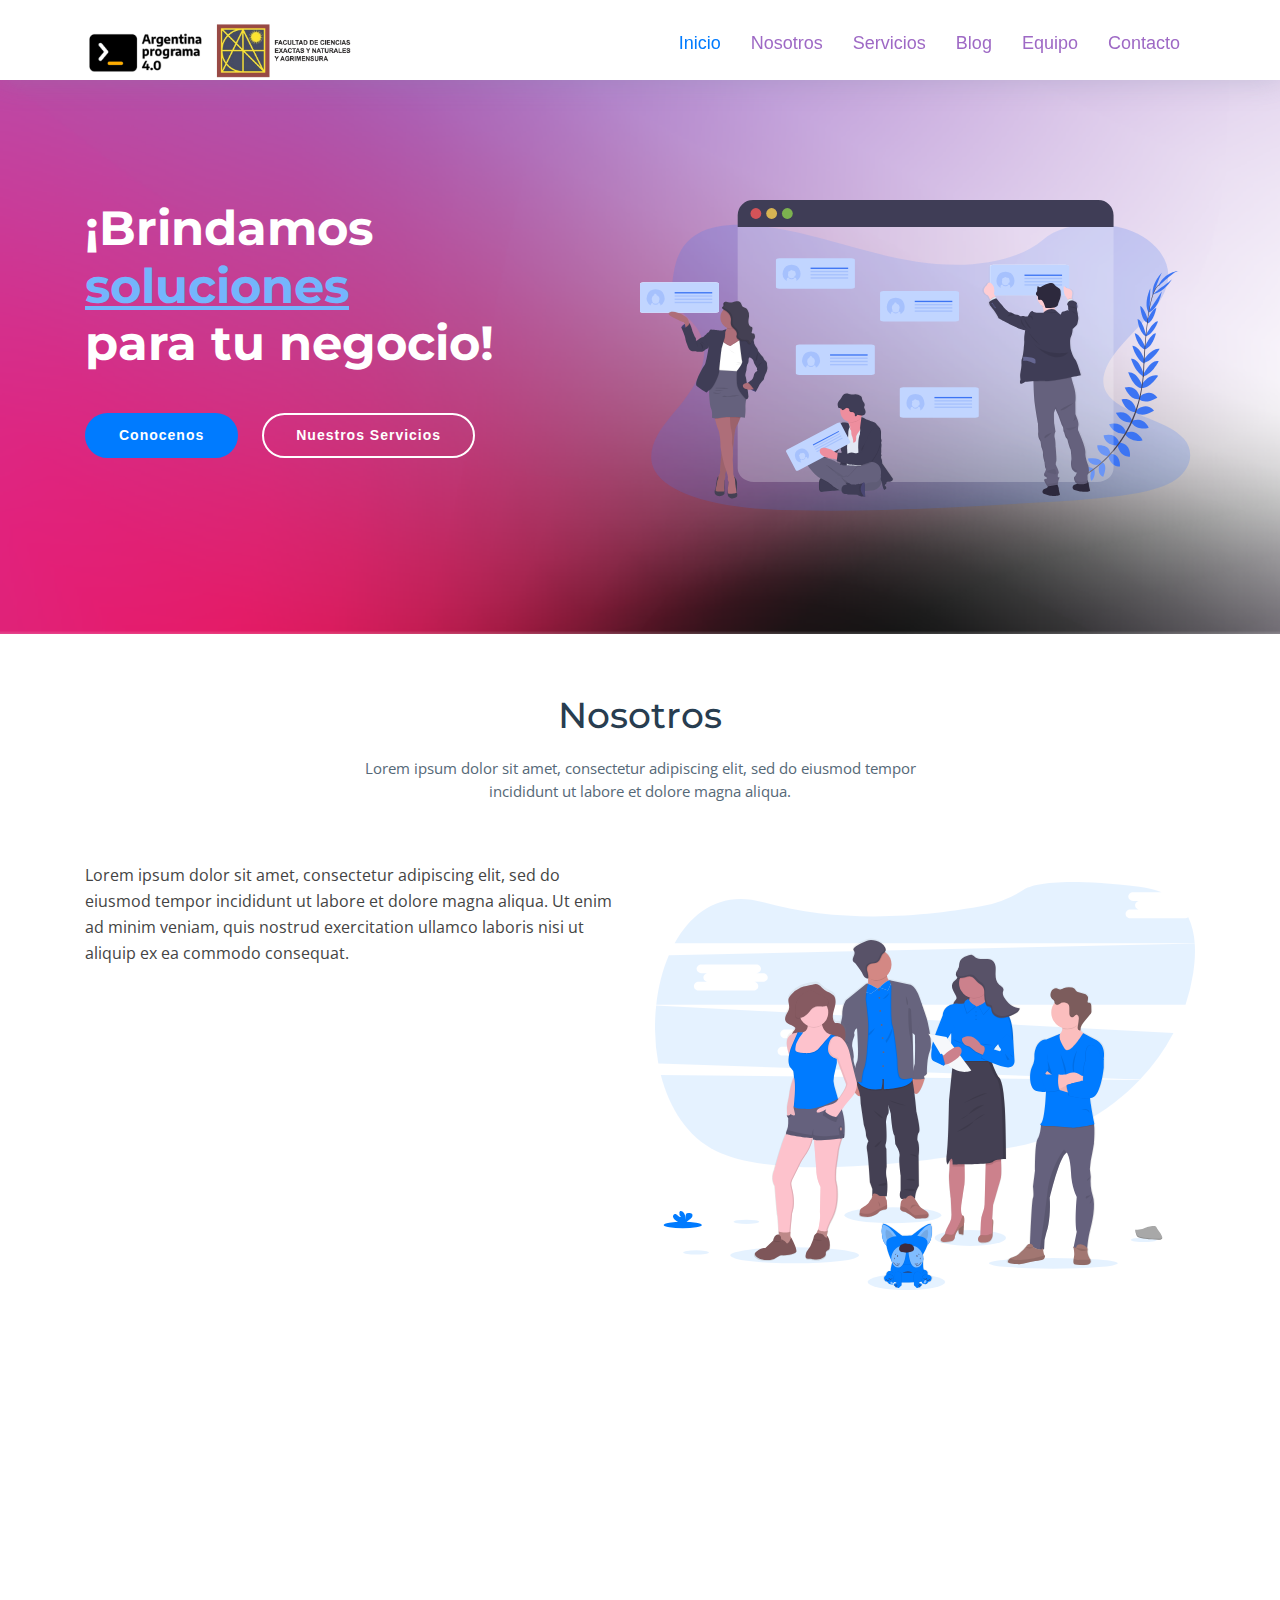
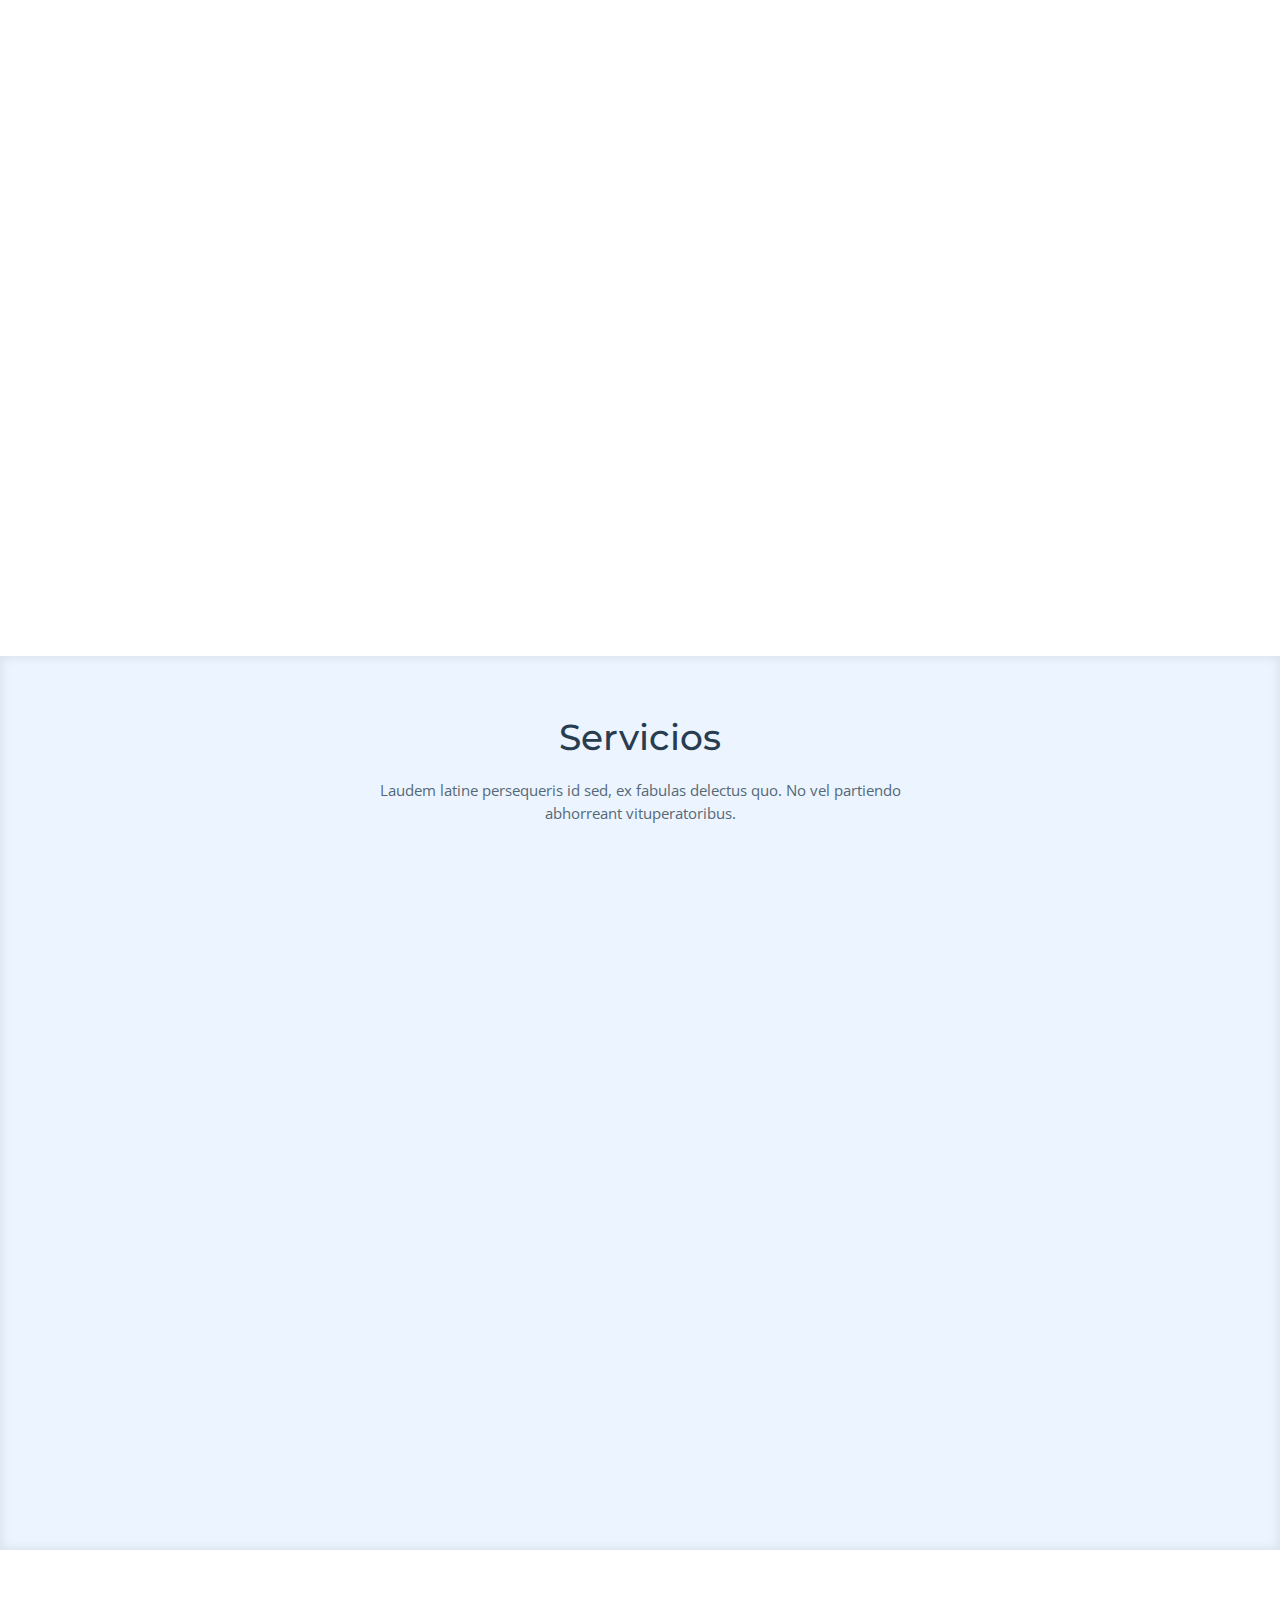
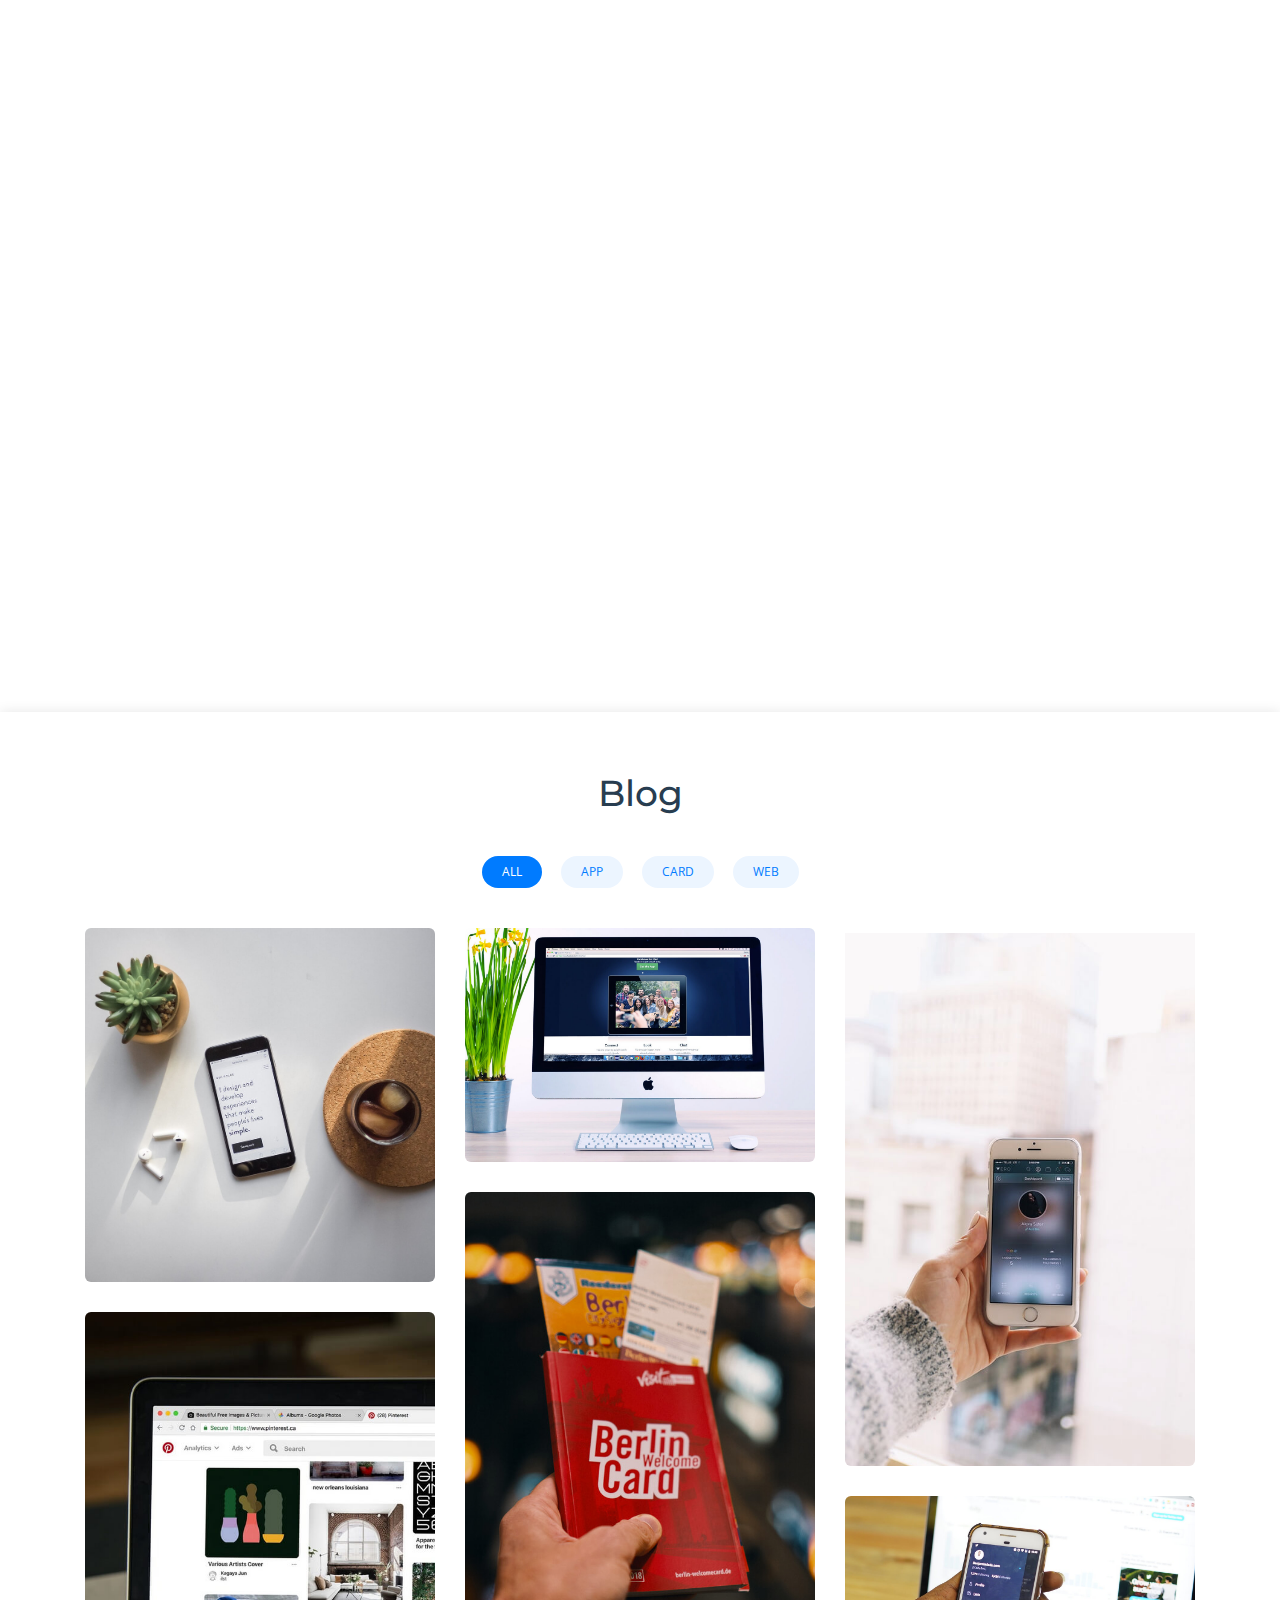
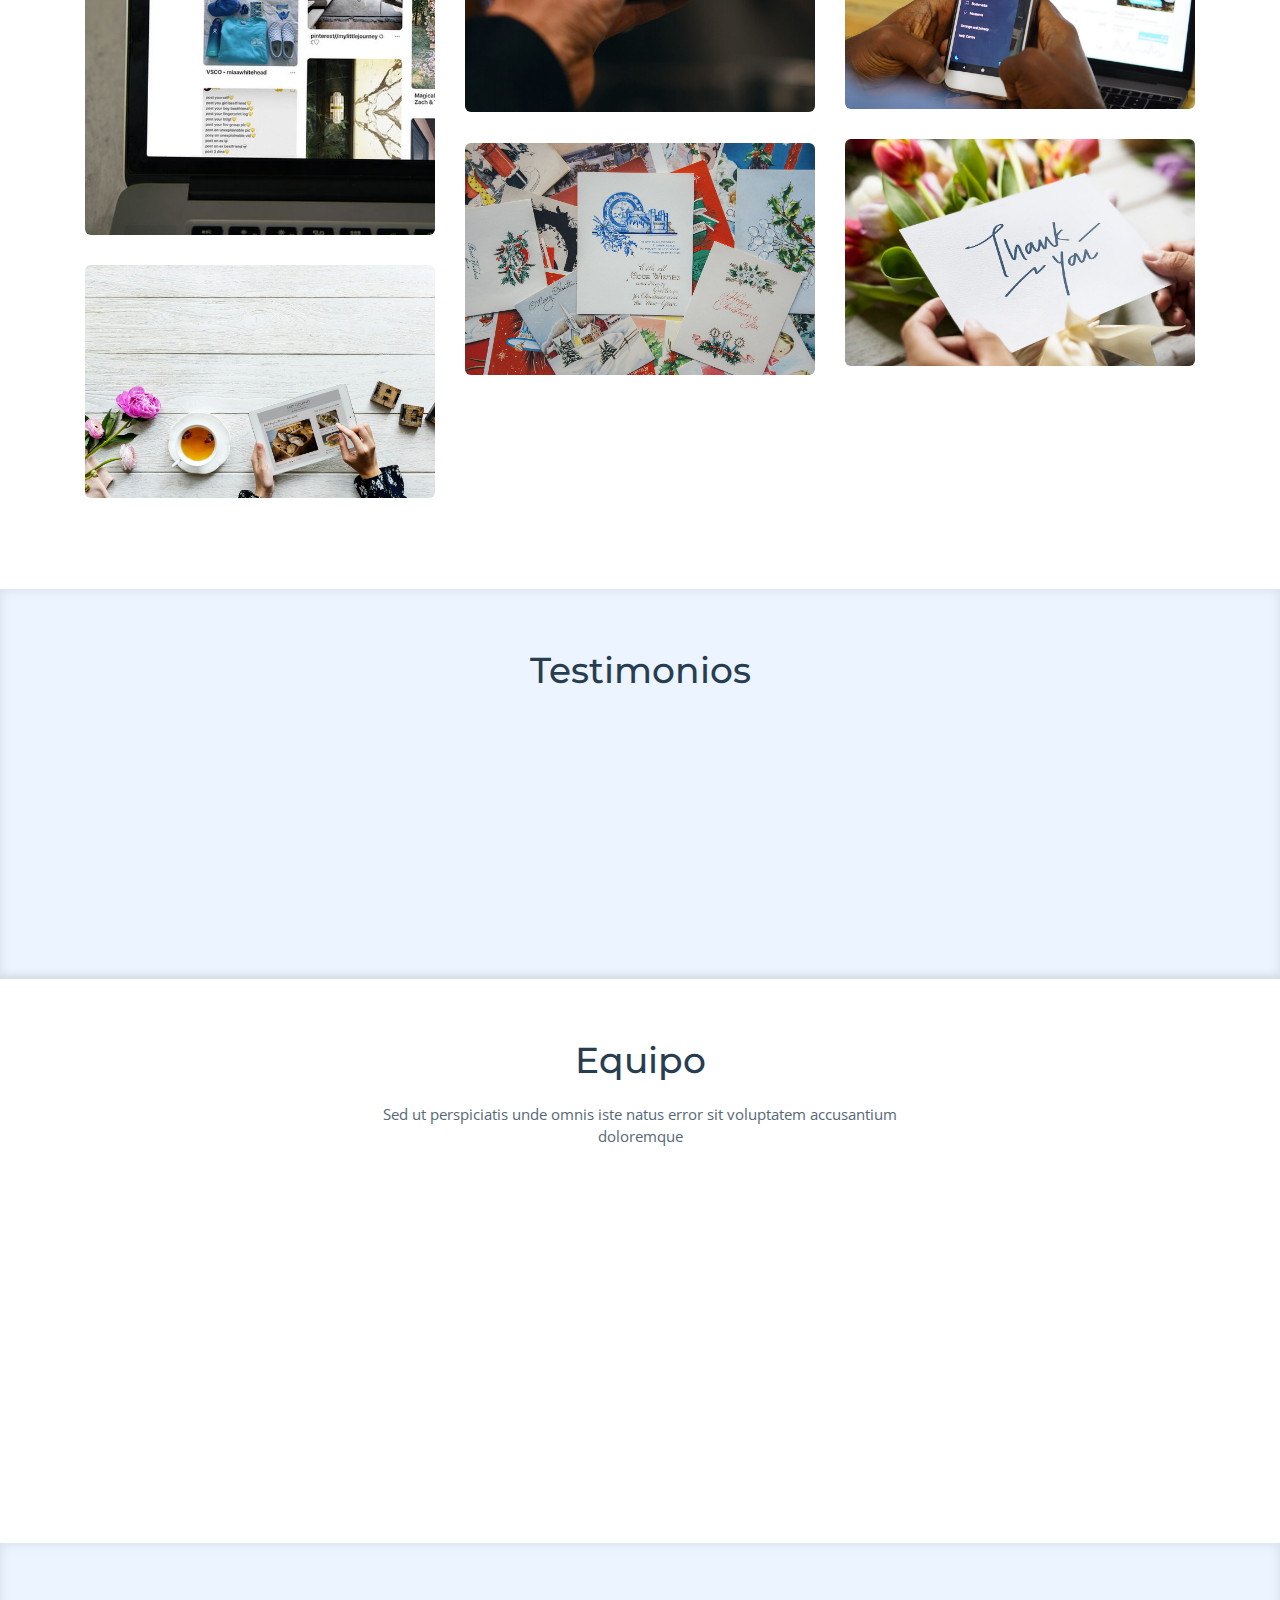
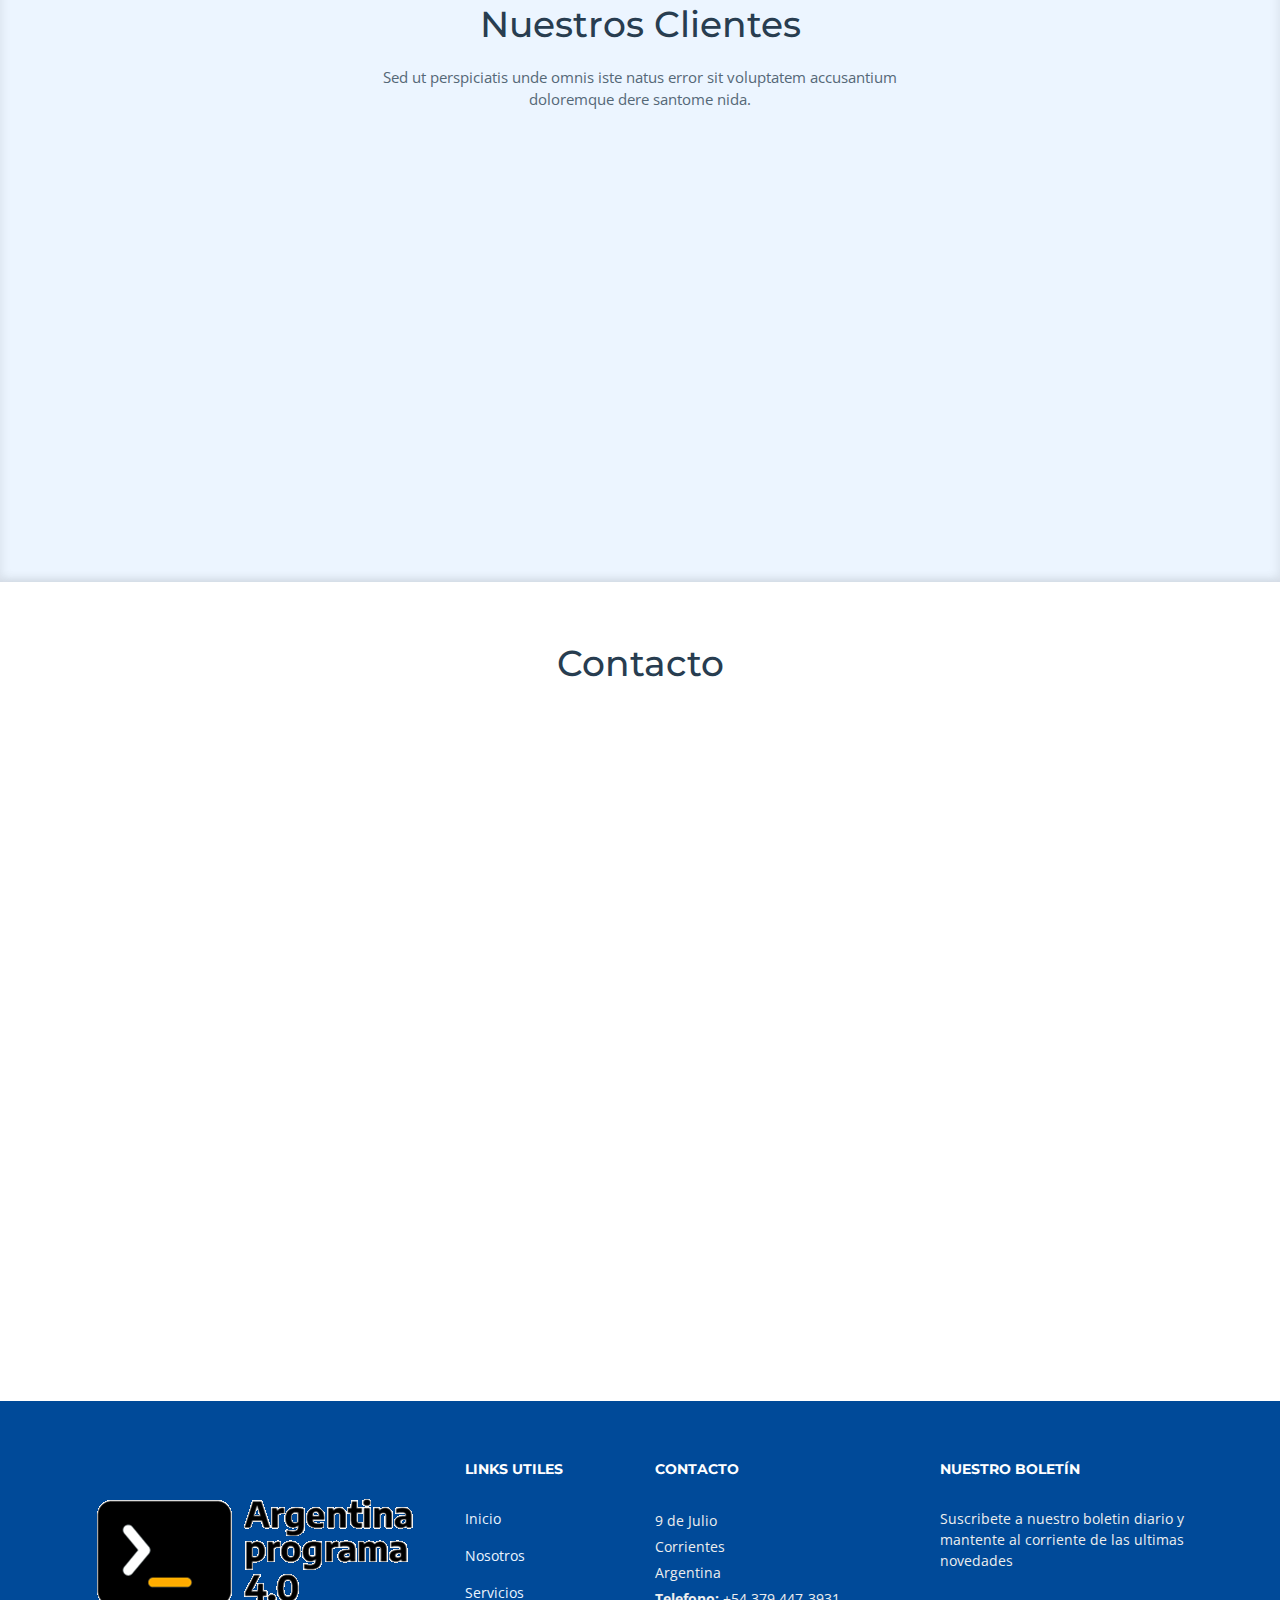
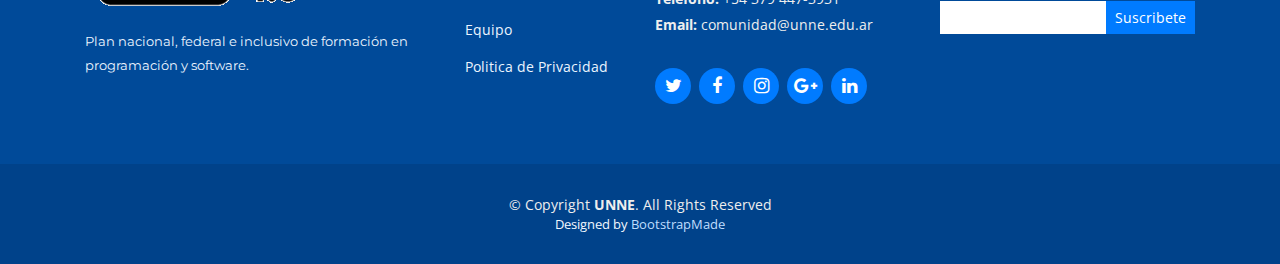
<file: Templeate/index.html>
<!DOCTYPE html>
<html lang="es">
<head>
  <meta charset="utf-8">
  <title>Argentina Programa 4.0</title>
  <meta content="width=device-width, initial-scale=1.0" name="viewport">
  <meta content="" name="keywords">
  <meta content="" name="description">

  <!-- Favicons -->
  <link href="img/logo_pagina_ok.png" rel="icon">
  <link href="img/apple-touch-icon.png" rel="apple-touch-icon">

  <!-- Google Fonts -->
  <link href="https://fonts.googleapis.com/css?family=Open+Sans:300,300i,400,400i,700,700i|Montserrat:300,400,500,700" rel="stylesheet">

  <!-- Bootstrap CSS File -->
  <link href="lib/bootstrap/css/bootstrap.min.css" rel="stylesheet">

  <!-- Libraries CSS Files -->
  <link href="lib/font-awesome/css/font-awesome.min.css" rel="stylesheet">
  <link href="lib/animate/animate.min.css" rel="stylesheet">
  <link href="lib/ionicons/css/ionicons.min.css" rel="stylesheet">
  <link href="lib/owlcarousel/assets/owl.carousel.min.css" rel="stylesheet">
  <link href="lib/lightbox/css/lightbox.min.css" rel="stylesheet">

  <!-- Main Stylesheet File -->
  <link href="css/style.css" rel="stylesheet">

  <!-- =======================================================
    Theme Name: NewBiz
    Theme URL: https://bootstrapmade.com/newbiz-bootstrap-business-template/
    Author: BootstrapMade.com
    License: https://bootstrapmade.com/license/
  ======================================================= -->
</head>

<body>

  <!--==========================
  Header
  ============================-->
  <header id="header" class="fixed-top">
    <div class="container">

      <div class="logo float-left">
        <!-- Uncomment below if you prefer to use an image logo -->
        <!-- <h1 class="text-light"><a href="#header"><span>NewBiz</span></a></h1> -->
        <a href="#intro" class="scrollto"><img src="img/logo.png" alt="" class="img-fluid"></a>
        <a href="#intro" class="scrollto"><img src="img/unne.png" alt="" class="img-fluid"></a>
      </div>

      <nav class="main-nav float-right d-none d-lg-block">
        <ul>
          <li class="active"><a href="#intro">Inicio</a></li>
          <li><a href="#about">Nosotros</a></li>
          <li><a href="#services">Servicios</a></li>
          <li><a href="#portfolio">Blog</a></li>
          <li><a href="#team">Equipo</a></li>
          <li><a href="#contact">Contacto</a></li>
        </ul>
      </nav><!-- .main-nav -->
      
    </div>
  </header><!-- #header -->

  <!--==========================
    Intro Seccion
  ============================-->
  <section id="intro" class="clearfix">
    <div class="container">

      <div class="intro-img">
        <img src="img/intro-img.svg" alt="" class="img-fluid">
      </div>

      <div class="intro-info">
        <h2>¡Brindamos<br><span>soluciones</span><br>para tu negocio!</h2>
        <div>
          <a href="#about" class="btn-get-started scrollto">Conocenos</a>
          <a href="#services" class="btn-services scrollto">Nuestros Servicios</a>
        </div>
      </div>

    </div>
  </section><!-- #intro -->

  <main id="main">

    <!--==========================
      Seccion Nosotros
    ============================-->
    <section id="about">
      <div class="container">

        <header class="section-header">
          <h3>Nosotros</h3>
          <p>Lorem ipsum dolor sit amet, consectetur adipiscing elit, sed do eiusmod tempor incididunt ut labore et dolore magna aliqua.</p>
        </header>

        <div class="row about-container">

          <div class="col-lg-6 content order-lg-1 order-2">
            <p>
              Lorem ipsum dolor sit amet, consectetur adipiscing elit, sed do eiusmod tempor incididunt ut labore et dolore magna aliqua. Ut enim ad minim veniam, quis nostrud exercitation ullamco laboris nisi ut aliquip ex ea commodo consequat.
            </p>

            <div class="icon-box wow fadeInUp">
              <div class="icon"><i class="fa fa-shopping-bag"></i></div>
              <h4 class="title"><a href="">Eiusmod Tempor</a></h4>
              <p class="description">Et harum quidem rerum facilis est et expedita distinctio. Nam libero tempore, cum soluta nobis est eligendi</p>
            </div>

            <div class="icon-box wow fadeInUp" data-wow-delay="0.2s">
              <div class="icon"><i class="fa fa-photo"></i></div>
              <h4 class="title"><a href="">Magni Dolores</a></h4>
              <p class="description">Excepteur sint occaecat cupidatat non proident, sunt in culpa qui officia deserunt mollit anim id est laborum</p>
            </div>

            <div class="icon-box wow fadeInUp" data-wow-delay="0.4s">
              <div class="icon"><i class="fa fa-bar-chart"></i></div>
              <h4 class="title"><a href="">Dolor Sitema</a></h4>
              <p class="description">Minim veniam, quis nostrud exercitation ullamco laboris nisi ut aliquip ex ea commodo consequat tarad limino ata</p>
            </div>

          </div>

          <div class="col-lg-6 background order-lg-2 order-1 wow fadeInUp">
            <img src="img/about-img.svg" class="img-fluid" alt="">
          </div>
        </div>

        <div class="row about-extra">
          <div class="col-lg-6 wow fadeInUp">
            <img src="img/about-extra-1.svg" class="img-fluid" alt="">
          </div>
          <div class="col-lg-6 wow fadeInUp pt-5 pt-lg-0">
            <h4>Voluptatem dignissimos provident quasi corporis voluptates sit assumenda.</h4>
            <p>
              Ipsum in aspernatur ut possimus sint. Quia omnis est occaecati possimus ea. Quas molestiae perspiciatis occaecati qui rerum. Deleniti quod porro sed quisquam saepe. Numquam mollitia recusandae non ad at et a.
            </p>
            <p>
              Ad vitae recusandae odit possimus. Quaerat cum ipsum corrupti. Odit qui asperiores ea corporis deserunt veritatis quidem expedita perferendis. Qui rerum eligendi ex doloribus quia sit. Porro rerum eum eum.
            </p>
          </div>
        </div>

        <div class="row about-extra">
          <div class="col-lg-6 wow fadeInUp order-1 order-lg-2">
            <img src="img/about-extra-2.svg" class="img-fluid" alt="">
          </div>

          <div class="col-lg-6 wow fadeInUp pt-4 pt-lg-0 order-2 order-lg-1">
            <h4>Neque saepe temporibus repellat ea ipsum et. Id vel et quia tempora facere reprehenderit.</h4>
            <p>
             Delectus alias ut incidunt delectus nam placeat in consequatur. Sed cupiditate quia ea quis. Voluptas nemo qui aut distinctio. Cumque fugit earum est quam officiis numquam. Ducimus corporis autem at blanditiis beatae incidunt sunt. 
            </p>
            <p>
              Voluptas saepe natus quidem blanditiis. Non sunt impedit voluptas mollitia beatae. Qui esse molestias. Laudantium libero nisi vitae debitis. Dolorem cupiditate est perferendis iusto.
            </p>
            <p>
              Eum quia in. Magni quas ipsum a. Quis ex voluptatem inventore sint quia modi. Numquam est aut fuga mollitia exercitationem nam accusantium provident quia.
            </p>
          </div>
          
        </div>

      </div>
    </section><!-- #about -->

    <!--==========================
      Seccion Servicios
    ============================-->
    <section id="services" class="section-bg">
      <div class="container">

        <header class="section-header">
          <h3>Servicios</h3>
          <p>Laudem latine persequeris id sed, ex fabulas delectus quo. No vel partiendo abhorreant vituperatoribus.</p>
        </header>

        <div class="row">

          <div class="col-md-6 col-lg-5 offset-lg-1 wow bounceInUp" data-wow-duration="1.4s">
            <div class="box">
              <div class="icon"><i class="ion-ios-analytics-outline" style="color: #ff689b;"></i></div>
              <h4 class="title"><a href="">Lorem Ipsum</a></h4>
              <p class="description">Voluptatum deleniti atque corrupti quos dolores et quas molestias excepturi sint occaecati cupiditate non provident</p>
            </div>
          </div>
          <div class="col-md-6 col-lg-5 wow bounceInUp" data-wow-duration="1.4s">
            <div class="box">
              <div class="icon"><i class="ion-ios-bookmarks-outline" style="color: #e9bf06;"></i></div>
              <h4 class="title"><a href="">Dolor Sitema</a></h4>
              <p class="description">Minim veniam, quis nostrud exercitation ullamco laboris nisi ut aliquip ex ea commodo consequat tarad limino ata</p>
            </div>
          </div>

          <div class="col-md-6 col-lg-5 offset-lg-1 wow bounceInUp" data-wow-delay="0.1s" data-wow-duration="1.4s">
            <div class="box">
              <div class="icon"><i class="ion-ios-paper-outline" style="color: #3fcdc7;"></i></div>
              <h4 class="title"><a href="">Sed ut perspiciatis</a></h4>
              <p class="description">Duis aute irure dolor in reprehenderit in voluptate velit esse cillum dolore eu fugiat nulla pariatur</p>
            </div>
          </div>
          <div class="col-md-6 col-lg-5 wow bounceInUp" data-wow-delay="0.1s" data-wow-duration="1.4s">
            <div class="box">
              <div class="icon"><i class="ion-ios-speedometer-outline" style="color:#41cf2e;"></i></div>
              <h4 class="title"><a href="">Magni Dolores</a></h4>
              <p class="description">Excepteur sint occaecat cupidatat non proident, sunt in culpa qui officia deserunt mollit anim id est laborum</p>
            </div>
          </div>

          <div class="col-md-6 col-lg-5 offset-lg-1 wow bounceInUp" data-wow-delay="0.2s" data-wow-duration="1.4s">
            <div class="box">
              <div class="icon"><i class="ion-ios-world-outline" style="color: #d6ff22;"></i></div>
              <h4 class="title"><a href="">Nemo Enim</a></h4>
              <p class="description">At vero eos et accusamus et iusto odio dignissimos ducimus qui blanditiis praesentium voluptatum deleniti atque</p>
            </div>
          </div>
          <div class="col-md-6 col-lg-5 wow bounceInUp" data-wow-delay="0.2s" data-wow-duration="1.4s">
            <div class="box">
              <div class="icon"><i class="ion-ios-clock-outline" style="color: #4680ff;"></i></div>
              <h4 class="title"><a href="">Eiusmod Tempor</a></h4>
              <p class="description">Et harum quidem rerum facilis est et expedita distinctio. Nam libero tempore, cum soluta nobis est eligendi</p>
            </div>
          </div>

        </div>

      </div>
    </section><!-- #services -->

    <!--==========================
      Seccion Nosotros
    ============================-->
    <section id="why-us" class="wow fadeIn">
      <div class="container">
        <header class="section-header">
          <h3>¿Por qué elegirnos?</h3>
          <p>Laudem latine persequeris id sed, ex fabulas delectus quo. No vel partiendo abhorreant vituperatoribus.</p>
        </header>

        <div class="row row-eq-height justify-content-center">

          <div class="col-lg-4 mb-4">
            <div class="card wow bounceInUp">
                <i class="fa fa-diamond"></i>
              <div class="card-body">
                <h5 class="card-title">Corporis dolorem</h5>
                <p class="card-text">Deleniti optio et nisi dolorem debitis. Aliquam nobis est temporibus sunt ab inventore officiis aut voluptatibus.</p>
                <a href="#" class="readmore">Read more </a>
              </div>
            </div>
          </div>

          <div class="col-lg-4 mb-4">
            <div class="card wow bounceInUp">
                <i class="fa fa-language"></i>
              <div class="card-body">
                <h5 class="card-title">Voluptates dolores</h5>
                <p class="card-text">Voluptates nihil et quis omnis et eaque omnis sint aut. Ducimus dolorum aspernatur.</p>
                <a href="#" class="readmore">Read more </a>
              </div>
            </div>
          </div>

          <div class="col-lg-4 mb-4">
            <div class="card wow bounceInUp">
                <i class="fa fa-object-group"></i>
              <div class="card-body">
                <h5 class="card-title">Eum ut aspernatur</h5>
                <p class="card-text">Autem quod nesciunt eos ea aut amet laboriosam ab. Eos quis porro in non nemo ex. </p>
                <a href="#" class="readmore">Read more </a>
              </div>
            </div>
          </div>

        </div>

        <div class="row counters">

          <div class="col-lg-3 col-6 text-center">
            <span data-toggle="counter-up">274</span>
            <p>Clients</p>
          </div>

          <div class="col-lg-3 col-6 text-center">
            <span data-toggle="counter-up">421</span>
            <p>Projects</p>
          </div>

          <div class="col-lg-3 col-6 text-center">
            <span data-toggle="counter-up">1,364</span>
            <p>Hours Of Support</p>
          </div>

          <div class="col-lg-3 col-6 text-center">
            <span data-toggle="counter-up">18</span>
            <p>Hard Workers</p>
          </div>
  
        </div>

      </div>
    </section>

    <!--==========================
      Seccion Blog
    ============================-->
    <section id="portfolio" class="clearfix">
      <div class="container">

        <header class="section-header">
          <h3 class="section-title">Blog</h3>
        </header>

        <div class="row">
          <div class="col-lg-12">
            <ul id="portfolio-flters">
              <li data-filter="*" class="filter-active">All</li>
              <li data-filter=".filter-app">App</li>
              <li data-filter=".filter-card">Card</li>
              <li data-filter=".filter-web">Web</li>
            </ul>
          </div>
        </div>

        <div class="row portfolio-container">

          <div class="col-lg-4 col-md-6 portfolio-item filter-app">
            <div class="portfolio-wrap">
              <img src="img/portfolio/app1.jpg" class="img-fluid" alt="">
              <div class="portfolio-info">
                <h4><a href="#">App 1</a></h4>
                <p>App</p>
                <div>
                  <a href="img/portfolio/app1.jpg" data-lightbox="portfolio" data-title="App 1" class="link-preview" title="Preview"><i class="ion ion-eye"></i></a>
                  <a href="#" class="link-details" title="More Details"><i class="ion ion-android-open"></i></a>
                </div>
              </div>
            </div>
          </div>

          <div class="col-lg-4 col-md-6 portfolio-item filter-web" data-wow-delay="0.1s">
            <div class="portfolio-wrap">
              <img src="img/portfolio/web3.jpg" class="img-fluid" alt="">
              <div class="portfolio-info">
                <h4><a href="#">Web 3</a></h4>
                <p>Web</p>
                <div>
                  <a href="img/portfolio/web3.jpg" class="link-preview" data-lightbox="portfolio" data-title="Web 3" title="Preview"><i class="ion ion-eye"></i></a>
                  <a href="#" class="link-details" title="More Details"><i class="ion ion-android-open"></i></a>
                </div>
              </div>
            </div>
          </div>

          <div class="col-lg-4 col-md-6 portfolio-item filter-app" data-wow-delay="0.2s">
            <div class="portfolio-wrap">
              <img src="img/portfolio/app2.jpg" class="img-fluid" alt="">
              <div class="portfolio-info">
                <h4><a href="#">App 2</a></h4>
                <p>App</p>
                <div>
                  <a href="img/portfolio/app2.jpg" class="link-preview" data-lightbox="portfolio" data-title="App 2" title="Preview"><i class="ion ion-eye"></i></a>
                  <a href="#" class="link-details" title="More Details"><i class="ion ion-android-open"></i></a>
                </div>
              </div>
            </div>
          </div>

          <div class="col-lg-4 col-md-6 portfolio-item filter-card">
            <div class="portfolio-wrap">
              <img src="img/portfolio/card2.jpg" class="img-fluid" alt="">
              <div class="portfolio-info">
                <h4><a href="#">Card 2</a></h4>
                <p>Card</p>
                <div>
                  <a href="img/portfolio/card2.jpg" class="link-preview" data-lightbox="portfolio" data-title="Card 2" title="Preview"><i class="ion ion-eye"></i></a>
                  <a href="#" class="link-details" title="More Details"><i class="ion ion-android-open"></i></a>
                </div>
              </div>
            </div>
          </div>

          <div class="col-lg-4 col-md-6 portfolio-item filter-web" data-wow-delay="0.1s">
            <div class="portfolio-wrap">
              <img src="img/portfolio/web2.jpg" class="img-fluid" alt="">
              <div class="portfolio-info">
                <h4><a href="#">Web 2</a></h4>
                <p>Web</p>
                <div>
                  <a href="img/portfolio/web2.jpg" class="link-preview" data-lightbox="portfolio" data-title="Web 2" title="Preview"><i class="ion ion-eye"></i></a>
                  <a href="#" class="link-details" title="More Details"><i class="ion ion-android-open"></i></a>
                </div>
              </div>
            </div>
          </div>

          <div class="col-lg-4 col-md-6 portfolio-item filter-app" data-wow-delay="0.2s">
            <div class="portfolio-wrap">
              <img src="img/portfolio/app3.jpg" class="img-fluid" alt="">
              <div class="portfolio-info">
                <h4><a href="#">App 3</a></h4>
                <p>App</p>
                <div>
                  <a href="img/portfolio/app3.jpg" class="link-preview" data-lightbox="portfolio" data-title="App 3" title="Preview"><i class="ion ion-eye"></i></a>
                  <a href="#" class="link-details" title="More Details"><i class="ion ion-android-open"></i></a>
                </div>
              </div>
            </div>
          </div>

          <div class="col-lg-4 col-md-6 portfolio-item filter-card">
            <div class="portfolio-wrap">
              <img src="img/portfolio/card1.jpg" class="img-fluid" alt="">
              <div class="portfolio-info">
                <h4><a href="#">Card 1</a></h4>
                <p>Card</p>
                <div>
                  <a href="img/portfolio/card1.jpg" class="link-preview" data-lightbox="portfolio" data-title="Card 1" title="Preview"><i class="ion ion-eye"></i></a>
                  <a href="#" class="link-details" title="More Details"><i class="ion ion-android-open"></i></a>
                </div>
              </div>
            </div>
          </div>

          <div class="col-lg-4 col-md-6 portfolio-item filter-card" data-wow-delay="0.1s">
            <div class="portfolio-wrap">
              <img src="img/portfolio/card3.jpg" class="img-fluid" alt="">
              <div class="portfolio-info">
                <h4><a href="#">Card 3</a></h4>
                <p>Card</p>
                <div>
                  <a href="img/portfolio/card3.jpg" class="link-preview" data-lightbox="portfolio" data-title="Card 3" title="Preview"><i class="ion ion-eye"></i></a>
                  <a href="#" class="link-details" title="More Details"><i class="ion ion-android-open"></i></a>
                </div>
              </div>
            </div>
          </div>

          <div class="col-lg-4 col-md-6 portfolio-item filter-web" data-wow-delay="0.2s">
            <div class="portfolio-wrap">
              <img src="img/portfolio/web1.jpg" class="img-fluid" alt="">
              <div class="portfolio-info">
                <h4><a href="#">Web 1</a></h4>
                <p>Web</p>
                <div>
                  <a href="img/portfolio/web1.jpg" class="link-preview" data-lightbox="portfolio" data-title="Web 1" title="Preview"><i class="ion ion-eye"></i></a>
                  <a href="#" class="link-details" title="More Details"><i class="ion ion-android-open"></i></a>
                </div>
              </div>
            </div>
          </div>

        </div>

      </div>
    </section><!-- #portfolio -->

    <!--==========================
      Seccion Clientes
    ============================-->
    <section id="testimonials" class="section-bg">
      <div class="container">

        <header class="section-header">
          <h3>Testimonios</h3>
        </header>

        <div class="row justify-content-center">
          <div class="col-lg-8">

            <div class="owl-carousel testimonials-carousel wow fadeInUp">
    
              <div class="testimonial-item">
                <img src="img/testimonial-1.jpg" class="testimonial-img" alt="">
                <h3>Saul Goodman</h3>
                <h4>Ceo &amp; Founder</h4>
                <p>
                  Proin iaculis purus consequat sem cure digni ssim donec porttitora entum suscipit rhoncus. Accusantium quam, ultricies eget id, aliquam eget nibh et. Maecen aliquam, risus at semper.
                </p>
              </div>
    
              <div class="testimonial-item">
                <img src="img/testimonial-2.jpg" class="testimonial-img" alt="">
                <h3>Sara Wilsson</h3>
                <h4>Designer</h4>
                <p>
                  Export tempor illum tamen malis malis eram quae irure esse labore quem cillum quid cillum eram malis quorum velit fore eram velit sunt aliqua noster fugiat irure amet legam anim culpa.
                </p>
              </div>
    
              <div class="testimonial-item">
                <img src="img/testimonial-3.jpg" class="testimonial-img" alt="">
                <h3>Jena Karlis</h3>
                <h4>Store Owner</h4>
                <p>
                  Enim nisi quem export duis labore cillum quae magna enim sint quorum nulla quem veniam duis minim tempor labore quem eram duis noster aute amet eram fore quis sint minim.
                </p>
              </div>
    
              <div class="testimonial-item">
                <img src="img/testimonial-4.jpg" class="testimonial-img" alt="">
                <h3>Matt Brandon</h3>
                <h4>Freelancer</h4>
                <p>
                  Fugiat enim eram quae cillum dolore dolor amet nulla culpa multos export minim fugiat minim velit minim dolor enim duis veniam ipsum anim magna sunt elit fore quem dolore labore illum veniam.
                </p>
              </div>
    
              <div class="testimonial-item">
                <img src="img/testimonial-5.jpg" class="testimonial-img" alt="">
                <h3>John Larson</h3>
                <h4>Entrepreneur</h4>
                <p>
                  Quis quorum aliqua sint quem legam fore sunt eram irure aliqua veniam tempor noster veniam enim culpa labore duis sunt culpa nulla illum cillum fugiat legam esse veniam culpa fore nisi cillum quid.
                </p>
              </div>

            </div>

          </div>
        </div>


      </div>
    </section><!-- #testimonials -->

    <!--==========================
      Seccion Equipo
    ============================-->
    <section id="team">
      <div class="container">
        <div class="section-header">
          <h3>Equipo</h3>
          <p>Sed ut perspiciatis unde omnis iste natus error sit voluptatem accusantium doloremque</p>
        </div>

        <div class="row">

          <div class="col-lg-3 col-md-6 wow fadeInUp">
            <div class="member">
              <img src="img/team-1.jpg" class="img-fluid" alt="">
              <div class="member-info">
                <div class="member-info-content">
                  <h4>Walter White</h4>
                  <span>Chief Executive Officer</span>
                  <div class="social">
                    <a href=""><i class="fa fa-twitter"></i></a>
                    <a href=""><i class="fa fa-facebook"></i></a>
                    <a href=""><i class="fa fa-google-plus"></i></a>
                    <a href=""><i class="fa fa-linkedin"></i></a>
                  </div>
                </div>
              </div>
            </div>
          </div>

          <div class="col-lg-3 col-md-6 wow fadeInUp" data-wow-delay="0.1s">
            <div class="member">
              <img src="img/team-2.jpg" class="img-fluid" alt="">
              <div class="member-info">
                <div class="member-info-content">
                  <h4>Sarah Jhonson</h4>
                  <span>Product Manager</span>
                  <div class="social">
                    <a href=""><i class="fa fa-twitter"></i></a>
                    <a href=""><i class="fa fa-facebook"></i></a>
                    <a href=""><i class="fa fa-google-plus"></i></a>
                    <a href=""><i class="fa fa-linkedin"></i></a>
                  </div>
                </div>
              </div>
            </div>
          </div>

          <div class="col-lg-3 col-md-6 wow fadeInUp" data-wow-delay="0.2s">
            <div class="member">
              <img src="img/team-3.jpg" class="img-fluid" alt="">
              <div class="member-info">
                <div class="member-info-content">
                  <h4>William Anderson</h4>
                  <span>CTO</span>
                  <div class="social">
                    <a href=""><i class="fa fa-twitter"></i></a>
                    <a href=""><i class="fa fa-facebook"></i></a>
                    <a href=""><i class="fa fa-google-plus"></i></a>
                    <a href=""><i class="fa fa-linkedin"></i></a>
                  </div>
                </div>
              </div>
            </div>
          </div>

          <div class="col-lg-3 col-md-6 wow fadeInUp" data-wow-delay="0.3s">
            <div class="member">
              <img src="img/team-4.jpg" class="img-fluid" alt="">
              <div class="member-info">
                <div class="member-info-content">
                  <h4>Amanda Jepson</h4>
                  <span>Accountant</span>
                  <div class="social">
                    <a href=""><i class="fa fa-twitter"></i></a>
                    <a href=""><i class="fa fa-facebook"></i></a>
                    <a href=""><i class="fa fa-google-plus"></i></a>
                    <a href=""><i class="fa fa-linkedin"></i></a>
                  </div>
                </div>
              </div>
            </div>
          </div>

        </div>

      </div>
    </section><!-- #team -->

    <!--==========================
      Seccion Clientes
    ============================-->
    <section id="clients" class="section-bg">

      <div class="container">

        <div class="section-header">
          <h3>Nuestros Clientes</h3>
          <p>Sed ut perspiciatis unde omnis iste natus error sit voluptatem accusantium doloremque dere santome nida.</p>
        </div>

        <div class="row no-gutters clients-wrap clearfix wow fadeInUp">

          <div class="col-lg-3 col-md-4 col-xs-6">
            <div class="client-logo">
              <img src="img/clients/client-1.png" class="img-fluid" alt="">
            </div>
          </div>
          
          <div class="col-lg-3 col-md-4 col-xs-6">
            <div class="client-logo">
              <img src="img/clients/client-2.png" class="img-fluid" alt="">
            </div>
          </div>
        
          <div class="col-lg-3 col-md-4 col-xs-6">
            <div class="client-logo">
              <img src="img/clients/client-3.png" class="img-fluid" alt="">
            </div>
          </div>
          
          <div class="col-lg-3 col-md-4 col-xs-6">
            <div class="client-logo">
              <img src="img/clients/client-4.png" class="img-fluid" alt="">
            </div>
          </div>
          
          <div class="col-lg-3 col-md-4 col-xs-6">
            <div class="client-logo">
              <img src="img/clients/client-5.png" class="img-fluid" alt="">
            </div>
          </div>
        
          <div class="col-lg-3 col-md-4 col-xs-6">
            <div class="client-logo">
              <img src="img/clients/client-6.png" class="img-fluid" alt="">
            </div>
          </div>
          
          <div class="col-lg-3 col-md-4 col-xs-6">
            <div class="client-logo">
              <img src="img/clients/client-7.png" class="img-fluid" alt="">
            </div>
          </div>
          
          <div class="col-lg-3 col-md-4 col-xs-6">
            <div class="client-logo">
              <img src="img/clients/client-8.png" class="img-fluid" alt="">
            </div>
          </div>

        </div>

      </div>

    </section>

    <!--==========================
      Seccion Contacto
    ============================-->
    <section id="contact">
      <div class="container-fluid">

        <div class="section-header">
          <h3>Contacto</h3>
        </div>

        <div class="row wow fadeInUp">

          <div class="col-lg-6">
            <div class="map mb-4 mb-lg-0">
              <iframe src="https://www.google.com/maps/embed?pb=!1m18!1m12!1m3!1d3540.08594847727!2d-58.83494777371898!3d-27.466583466575077!2m3!1f0!2f0!3f0!3m2!1i1024!2i768!4f13.1!3m3!1m2!1s0x94456ca6d24ec0c9%3A0xb92ce3fedb0d7729!2sFacultad%20de%20Ciencias%20Exactas%20y%20Naturales%20y%20Agrimensura!5e0!3m2!1ses!2sar!4v1690758246029!5m2!1ses!2sar" width="800" height="600" style="border:0;" allowfullscreen="" loading="lazy" referrerpolicy="no-referrer-when-downgrade"></iframe>
            </div>
          </div>

          <div class="col-lg-6">
            <div class="row">
              <div class="col-md-5 info">
                <i class="ion-ios-location-outline"></i>
                <p>9 de Julio 1449, Corrientes</p>
              </div>
              <div class="col-md-4 info">
                <i class="ion-ios-email-outline"></i>
                <p>comunidad@unne.edu.ar</p>
              </div>
              <div class="col-md-3 info">
                <i class="ion-ios-telephone-outline"></i>
                <p>+54 379 447-3931</p>
              </div>
            </div>

            <div class="form">
              <div id="sendmessage">Su mensaje a sido enviado. Gracias!</div>
              <div id="errormessage"></div>
              <form action="" method="post" role="form" class="contactForm">
                <div class="form-row">
                  <div class="form-group col-lg-6">
                    <input type="text" name="Nombre" class="form-control" id="name" placeholder="Tu Nombre" data-rule="minlen:4" data-msg="Por favor ingrese al menos 4 caracteres" />
                    <div class="validation"></div>
                  </div>
                  <div class="form-group col-lg-6">
                    <input type="email" class="form-control" name="email" id="email" placeholder="Tu Email" data-rule="email" data-msg="Por favor introduzca una dirección de correo electrónico válida" />
                    <div class="validation"></div>
                  </div>
                </div>
                <div class="form-group">
                  <input type="text" class="form-control" name="subject" id="subject" placeholder="Asunto" data-rule="minlen:4" data-msg="Ingrese al menos 8 caracteres de asunto" />
                  <div class="validation"></div>
                </div>
                <div class="form-group">
                  <textarea class="form-control" name="Message" rows="5" data-rule="required" data-msg="Por favor escribe algo" placeholder="Mensaje"></textarea>
                  <div class="validation"></div>
                </div>
                <div class="text-center"><button id="elem" type="submit" title="Send Message">Enviar Mensaje</button></div>
              </form>
              <script>elem.onclick =function () {
                alert("Su mensaje a sido enviado. Gracias!");};
              </script>
            </div>
          </div>

        </div>

      </div>
    </section><!-- #contact -->

  </main>

  <!--==========================
    Footer
  ============================-->
  <footer id="footer">
    <div class="footer-top">
      <div class="container">
        <div class="row">

          <div class="col-lg-4 col-md-6 footer-info">
            <a href="#intro" class="scrollto"><img src="img/logosin fondo.png" alt="" class="img-fluid"></a>
            <!--<h3>Argentina Programa 4.0</h3>-->
            <p>Plan nacional, federal e inclusivo de formación en programación y software.</p>
          </div>

          <div class="col-lg-2 col-md-6 footer-links">
            <h4>Links Utiles</h4>
            <ul>
              <li><a href="#">Inicio</a></li>
              <li><a href="#">Nosotros</a></li>
              <li><a href="#">Servicios</a></li>
              <li><a href="#">Equipo</a></li>
              <li><a href="#">Politica de Privacidad</a></li>
            </ul>
          </div>

          <div class="col-lg-3 col-md-6 footer-contact">
            <h4>Contacto</h4>
            <p>
              9 de Julio<br>
              Corrientes<br>
              Argentina <br>
              <strong>Telefono:</strong> +54 379 447-3931<br>
              <strong>Email:</strong> comunidad@unne.edu.ar<br>
            </p>

            <div class="social-links">
              <a href="#" class="twitter"><i class="fa fa-twitter"></i></a>
              <a href="#" class="facebook"><i class="fa fa-facebook"></i></a>
              <a href="#" class="instagram"><i class="fa fa-instagram"></i></a>
              <a href="#" class="google-plus"><i class="fa fa-google-plus"></i></a>
              <a href="#" class="linkedin"><i class="fa fa-linkedin"></i></a>
            </div>

          </div>

          <div class="col-lg-3 col-md-6 footer-newsletter">
            <h4>Nuestro boletín</h4>
            <p>Suscribete a nuestro boletin diario y mantente al corriente de las ultimas novedades</p>
            <form action="" method="post">
              <input type="email" name="email"><input id="Suscribete" type="submit"  value="Suscribete">
            </form>
            <script>Suscribete.onclick =function () {
              alert("Suscripcion realizada. Gracias!");};
            </script>
          </div>

        </div>
      </div>
    </div>

    <div class="container">
      <div class="copyright">
        &copy; Copyright <strong>UNNE</strong>. All Rights Reserved
      </div>
      <div class="credits">
        <!--
          All the links in the footer should remain intact.
          You can delete the links only if you purchased the pro version.
          Licensing information: https://bootstrapmade.com/license/
          Purchase the pro version with working PHP/AJAX contact form: https://bootstrapmade.com/buy/?theme=NewBiz
        -->
        Designed by <a href="https://bootstrapmade.com/">BootstrapMade</a>
      </div>
    </div>
  </footer><!-- #footer -->

  <a href="#" class="back-to-top"><i class="fa fa-chevron-up"></i></a>
  <!-- Uncomment below i you want to use a preloader -->
  <!-- <div id="preloader"></div> -->

  <!-- JavaScript Libraries -->
  <script src="lib/jquery/jquery.min.js"></script>
  <script src="lib/jquery/jquery-migrate.min.js"></script>
  <script src="lib/bootstrap/js/bootstrap.bundle.min.js"></script>
  <script src="lib/easing/easing.min.js"></script>
  <script src="lib/mobile-nav/mobile-nav.js"></script>
  <script src="lib/wow/wow.min.js"></script>
  <script src="lib/waypoints/waypoints.min.js"></script>
  <script src="lib/counterup/counterup.min.js"></script>
  <script src="lib/owlcarousel/owl.carousel.min.js"></script>
  <script src="lib/isotope/isotope.pkgd.min.js"></script>
  <script src="lib/lightbox/js/lightbox.min.js"></script>
  <!-- Contact Form JavaScript File -->
  <script src="contactform/contactform.js"></script>

  <!-- Template Main Javascript File -->
  <script src="js/main.js"></script>

</body>
</html>
</file>
<file: Templeate/css/style.css>
/*
  Theme Name: NewBiz
  Theme URL: https://bootstrapmade.com/newbiz-bootstrap-business-template/
  Author: BootstrapMade.com
  License: https://bootstrapmade.com/license/
*/

/*--------------------------------------------------------------
# General
--------------------------------------------------------------*/

body {
  background: #fff;
  color: #444;
  font-family: "Open Sans", sans-serif;
}

a {
  color: #007bff;
  transition: 0.5s;
}

a:hover,
a:active,
a:focus {
  color: #0b6bd3;
  outline: none;
  text-decoration: none;
}

p {
  padding: 0;
  margin: 0 0 30px 0;
}

h1,
h2,
h3,
h4,
h5,
h6 {
  font-family: "Montserrat", sans-serif;
  font-weight: 400;
  margin: 0 0 20px 0;
  padding: 0;
}

/* Back to top button */

.back-to-top {
  position: fixed;
  display: none;
  background: #007bff;
  color: #fff;
  width: 44px;
  height: 44px;
  text-align: center;
  line-height: 1;
  font-size: 16px;
  border-radius: 50%;
  right: 15px;
  bottom: 15px;
  transition: background 0.5s;
  z-index: 11;
}

.back-to-top i {
  padding-top: 12px;
  color: #fff;
}

/* Prelaoder */

#preloader {
  position: fixed;
  top: 0;
  left: 0;
  right: 0;
  bottom: 0;
  z-index: 9999;
  overflow: hidden;
  background: #fff;
}

#preloader:before {
  content: "";
  position: fixed;
  top: calc(50% - 30px);
  left: calc(50% - 30px);
  border: 6px solid #f2f2f2;
  border-top: 6px solid #007bff;
  border-radius: 50%;
  width: 60px;
  height: 60px;
  -webkit-animation: animate-preloader 1s linear infinite;
  animation: animate-preloader 1s linear infinite;
}

@-webkit-keyframes animate-preloader {
  0% {
    -webkit-transform: rotate(0deg);
    transform: rotate(0deg);
  }

  100% {
    -webkit-transform: rotate(360deg);
    transform: rotate(360deg);
  }
}

@keyframes animate-preloader {
  0% {
    -webkit-transform: rotate(0deg);
    transform: rotate(0deg);
  }

  100% {
    -webkit-transform: rotate(360deg);
    transform: rotate(360deg);
  }
}

/*--------------------------------------------------------------
# Header
--------------------------------------------------------------*/

#header {
  height: 80px;
  transition: all 0.5s;
  z-index: 997;
  transition: all 0.5s;
  padding: 20px 0;
  background: #fff;
  box-shadow: 0px 0px 30px rgba(127, 137, 161, 0.3);
}

#header.header-scrolled,
#header.header-pages {
  height: 70px;
  padding: 10px 0;
}

#header .logo h1 {
  font-size: 36px;
  margin: 0;
  padding: 0;
  line-height: 1;
  font-weight: 400;
  letter-spacing: 3px;
  text-transform: uppercase;
}

#header .logo h1 a,
#header .logo h1 a:hover {
  color: #00366f;
  text-decoration: none;
}

#header .logo img {
  padding: 0;
  margin: 0px 0;
  max-height: 60px;
}

.main-pages {
  margin-top: 60px;
}

/*--------------------------------------------------------------
# Intro Section
--------------------------------------------------------------*/

#intro {
  width: 100%;
  position: relative;
  background: url("../img/intro-bg.png") center bottom no-repeat;
  background-size: cover;
  padding: 200px 0 120px 0;
}

#intro .intro-img {
  width: 50%;
  float: right;
}

#intro .intro-info {
  width: 50%;
  float: left;
}

#intro .intro-info h2 {
  color: #fff;
  margin-bottom: 40px;
  font-size: 48px;
  font-weight: 700;
}

#intro .intro-info h2 span {
  color: #74b5fc;
  text-decoration: underline;
}

#intro .intro-info .btn-get-started,
#intro .intro-info .btn-services {
  font-family: "Encode Sans", sans-serif;
  font-size: 14px;
  font-weight: 600;
  letter-spacing: 1px;
  display: inline-block;
  padding: 10px 32px;
  border-radius: 50px;
  transition: 0.5s;
  margin: 0 20px 20px 0;
  color: #fff;
}

#intro .intro-info .btn-get-started {
  background: #007bff;
  border: 2px solid #007bff;
  color: #fff;
}

#intro .intro-info .btn-get-started:hover {
  background: none;
  border-color: #fff;
  color: #fff;
}

#intro .intro-info .btn-services {
  border: 2px solid #fff;
}

#intro .intro-info .btn-services:hover {
  background: #007bff;
  border-color: #007bff;
  color: #fff;
}

/*--------------------------------------------------------------
# Navigation Menu
--------------------------------------------------------------*/

/* Desktop Navigation */

.main-nav {
  /* Drop Down */
  /* Deep Drop Down */
}

.main-nav,
.main-nav * {
  margin: 0;
  padding: 0;
  list-style: none;
}

.main-nav > ul > li {
  position: relative;
  white-space: nowrap;
  float: left;
}

.main-nav a {
  display: block;
  position: relative;
  color: #9E69C5;
  padding: 10px 15px;
  transition: 0.3s;
  font-size: 18px;
  font-family: "Encode Sans", sans-serif;
  font-weight: 500;
}

.main-nav a:hover,
.main-nav .active > a,
.main-nav li:hover > a {
  color: #007bff;
  text-decoration: none;
}

.main-nav .drop-down ul {
  display: block;
  position: absolute;
  left: 0;
  top: calc(100% + 30px);
  z-index: 99;
  opacity: 0;
  visibility: hidden;
  padding: 10px 0;
  background: #fff;
  box-shadow: 0px 0px 30px rgba(127, 137, 161, 0.25);
  transition: ease all 0.3s;
}

.main-nav .drop-down:hover > ul {
  opacity: 1;
  top: 100%;
  visibility: visible;
}

.main-nav .drop-down li {
  min-width: 180px;
  position: relative;
}

.main-nav .drop-down ul a {
  padding: 10px 20px;
  font-size: 13px;
  color: #004289;
}

.main-nav .drop-down ul a:hover,
.main-nav .drop-down ul .active > a,
.main-nav .drop-down ul li:hover > a {
  color: #007bff;
}

.main-nav .drop-down > a:after {
  content: "\f107";
  font-family: FontAwesome;
  padding-left: 10px;
}

.main-nav .drop-down .drop-down ul {
  top: 0;
  left: calc(100% - 30px);
}

.main-nav .drop-down .drop-down:hover > ul {
  opacity: 1;
  top: 0;
  left: 100%;
}

.main-nav .drop-down .drop-down > a {
  padding-right: 35px;
}

.main-nav .drop-down .drop-down > a:after {
  content: "\f105";
  position: absolute;
  right: 15px;
}

/* Mobile Navigation */

.mobile-nav {
  position: fixed;
  top: 0;
  bottom: 0;
  z-index: 9999;
  overflow-y: auto;
  left: -260px;
  width: 260px;
  padding-top: 18px;
  background: rgba(19, 39, 57, 0.8);
  transition: 0.4s;
}

.mobile-nav * {
  margin: 0;
  padding: 0;
  list-style: none;
}

.mobile-nav a {
  display: block;
  position: relative;
  color: #fff;
  padding: 10px 20px;
  font-weight: 500;
}

.mobile-nav a:hover,
.mobile-nav .active > a,
.mobile-nav li:hover > a {
  color: #74b5fc;
  text-decoration: none;
}

.mobile-nav .drop-down > a:after {
  content: "\f078";
  font-family: FontAwesome;
  padding-left: 10px;
  position: absolute;
  right: 15px;
}

.mobile-nav .active.drop-down > a:after {
  content: "\f077";
}

.mobile-nav .drop-down > a {
  padding-right: 35px;
}

.mobile-nav .drop-down ul {
  display: none;
  overflow: hidden;
}

.mobile-nav .drop-down li {
  padding-left: 20px;
}

.mobile-nav-toggle {
  position: fixed;
  right: 0;
  top: 0;
  z-index: 9998;
  border: 0;
  background: none;
  font-size: 24px;
  transition: all 0.4s;
  outline: none !important;
  line-height: 1;
  cursor: pointer;
  text-align: right;
}

.mobile-nav-toggle i {
  margin: 18px 18px 0 0;
  color: #004289;
}

.mobile-nav-overly {
  width: 100%;
  height: 100%;
  z-index: 9997;
  top: 0;
  left: 0;
  position: fixed;
  background: rgba(19, 39, 57, 0.8);
  overflow: hidden;
  display: none;
}

.mobile-nav-active {
  overflow: hidden;
}

.mobile-nav-active .mobile-nav {
  left: 0;
}

.mobile-nav-active .mobile-nav-toggle i {
  color: #fff;
}

/*--------------------------------------------------------------
# Sections
--------------------------------------------------------------*/

/* Sections Header
--------------------------------*/

.section-header h3 {
  font-size: 36px;
  color: #283d50;
  text-align: center;
  font-weight: 500;
  position: relative;
}

.section-header p {
  text-align: center;
  margin: auto;
  font-size: 15px;
  padding-bottom: 60px;
  color: #556877;
  width: 50%;
}

/* Section with background
--------------------------------*/

.section-bg {
  background: #ecf5ff;
}

/* About Us Section
--------------------------------*/

#about {
  background: #fff;
  padding: 60px 0;
}

#about .about-container .background {
  margin: 20px 0;
}

#about .about-container .content {
  background: #fff;
}

#about .about-container .title {
  color: #333;
  font-weight: 700;
  font-size: 32px;
}

#about .about-container p {
  line-height: 26px;
}

#about .about-container p:last-child {
  margin-bottom: 0;
}

#about .about-container .icon-box {
  background: #fff;
  background-size: cover;
  padding: 0 0 30px 0;
}

#about .about-container .icon-box .icon {
  float: left;
  background: #fff;
  width: 64px;
  height: 64px;
  display: -webkit-box;
  display: -webkit-flex;
  display: -ms-flexbox;
  display: flex;
  -webkit-box-pack: center;
  -webkit-justify-content: center;
  -ms-flex-pack: center;
  justify-content: center;
  -webkit-box-align: center;
  -webkit-align-items: center;
  -ms-flex-align: center;
  align-items: center;
  -webkit-box-orient: vertical;
  -webkit-box-direction: normal;
  -webkit-flex-direction: column;
  -ms-flex-direction: column;
  flex-direction: column;
  text-align: center;
  border-radius: 50%;
  border: 2px solid #007bff;
  transition: all 0.3s ease-in-out;
}

#about .about-container .icon-box .icon i {
  color: #007bff;
  font-size: 24px;
}

#about .about-container .icon-box:hover .icon {
  background: #007bff;
}

#about .about-container .icon-box:hover .icon i {
  color: #fff;
}

#about .about-container .icon-box .title {
  margin-left: 80px;
  font-weight: 600;
  margin-bottom: 5px;
  font-size: 18px;
}

#about .about-container .icon-box .title a {
  color: #283d50;
}

#about .about-container .icon-box .description {
  margin-left: 80px;
  line-height: 24px;
  font-size: 14px;
}

#about .about-extra {
  padding-top: 60px;
}

#about .about-extra h4 {
  font-weight: 600;
  font-size: 24px;
}

/* Services Section
--------------------------------*/

#services {
  padding: 60px 0 40px 0;
  box-shadow: inset 0px 0px 12px 0px rgba(0, 0, 0, 0.1);
}

#services .box {
  padding: 30px;
  position: relative;
  overflow: hidden;
  border-radius: 10px;
  margin: 0 10px 40px 10px;
  background: #fff;
  box-shadow: 0 10px 29px 0 rgba(68, 88, 144, 0.1);
  transition: all 0.3s ease-in-out;
}

#services .box:hover {
  -webkit-transform: translateY(-5px);
  transform: translateY(-5px);
}

#services .icon {
  position: absolute;
  left: -10px;
  top: calc(50% - 32px);
}

#services .icon i {
  font-size: 64px;
  line-height: 1;
  transition: 0.5s;
}

#services .title {
  margin-left: 40px;
  font-weight: 700;
  margin-bottom: 15px;
  font-size: 18px;
}

#services .title a {
  color: #111;
}

#services .box:hover .title a {
  color: #007bff;
}

#services .description {
  font-size: 14px;
  margin-left: 40px;
  line-height: 24px;
  margin-bottom: 0;
}

#why-us {
  padding: 60px 0;
  background: #004a99;
}

#why-us .section-header h3,
#why-us .section-header p {
  color: #fff;
}

#why-us .card {
  background: #00458f;
  border-color: #00458f;
  border-radius: 10px;
  margin: 0 15px;
  padding: 15px 0;
  text-align: center;
  color: #fff;
  transition: 0.3s ease-in-out;
  height: 100%;
}

#why-us .card:hover {
  background: #003b7a;
  border-color: #003b7a;
}

#why-us .card i {
  font-size: 48px;
  padding-top: 15px;
  color: #bfddfe;
}

#why-us .card h5 {
  font-size: 22px;
  font-weight: 600;
}

#why-us .card p {
  font-size: 15px;
  color: #d8eafe;
}

#why-us .card .readmore {
  color: #fff;
  font-weight: 600;
  display: inline-block;
  transition: 0.3s ease-in-out;
  border-bottom: #00458f solid 2px;
}

#why-us .card .readmore:hover {
  border-bottom: #fff solid 2px;
}

#why-us .counters {
  padding-top: 40px;
}

#why-us .counters span {
  font-family: "Montserrat", sans-serif;
  font-weight: bold;
  font-size: 48px;
  display: block;
  color: #fff;
}

#why-us .counters p {
  padding: 0;
  margin: 0 0 20px 0;
  font-family: "Montserrat", sans-serif;
  font-size: 14px;
  color: #cce5ff;
}

/* Portfolio Section
--------------------------------*/

#portfolio {
  padding: 60px 0;
  box-shadow: 0px 0px 12px 0px rgba(0, 0, 0, 0.1);
}

#portfolio #portfolio-flters {
  padding: 0;
  margin: 5px 0 35px 0;
  list-style: none;
  text-align: center;
}

#portfolio #portfolio-flters li {
  cursor: pointer;
  margin: 15px 15px 15px 0;
  display: inline-block;
  padding: 6px 20px;
  font-size: 12px;
  line-height: 20px;
  color: #007bff;
  border-radius: 50px;
  text-transform: uppercase;
  background: #ecf5ff;
  margin-bottom: 5px;
  transition: all 0.3s ease-in-out;
}

#portfolio #portfolio-flters li:hover,
#portfolio #portfolio-flters li.filter-active {
  background: #007bff;
  color: #fff;
}

#portfolio #portfolio-flters li:last-child {
  margin-right: 0;
}

#portfolio .portfolio-item {
  position: relative;
  overflow: hidden;
  margin-bottom: 30px;
}

#portfolio .portfolio-item .portfolio-wrap {
  overflow: hidden;
  position: relative;
  border-radius: 6px;
  margin: 0;
}

#portfolio .portfolio-item .portfolio-wrap:hover img {
  opacity: 0.4;
  transition: 0.3s;
}

#portfolio .portfolio-item .portfolio-wrap .portfolio-info {
  position: absolute;
  top: 0;
  right: 0;
  bottom: 0;
  left: 0;
  display: -webkit-box;
  display: -webkit-flex;
  display: -ms-flexbox;
  display: flex;
  -webkit-box-pack: center;
  -webkit-justify-content: center;
  -ms-flex-pack: center;
  justify-content: center;
  -webkit-box-align: center;
  -webkit-align-items: center;
  -ms-flex-align: center;
  align-items: center;
  -webkit-box-orient: vertical;
  -webkit-box-direction: normal;
  -webkit-flex-direction: column;
  -ms-flex-direction: column;
  flex-direction: column;
  text-align: center;
  opacity: 0;
  transition: 0.2s linear;
}

#portfolio .portfolio-item .portfolio-wrap .portfolio-info h4 {
  font-size: 22px;
  line-height: 1px;
  font-weight: 700;
  margin-bottom: 14px;
  padding-bottom: 0;
}

#portfolio .portfolio-item .portfolio-wrap .portfolio-info h4 a {
  color: #fff;
}

#portfolio .portfolio-item .portfolio-wrap .portfolio-info h4 a:hover {
  color: #007bff;
}

#portfolio .portfolio-item .portfolio-wrap .portfolio-info p {
  padding: 0;
  margin: 0;
  color: #e2effe;
  font-weight: 500;
  font-size: 14px;
  text-transform: uppercase;
}

#portfolio .portfolio-item .portfolio-wrap .portfolio-info .link-preview,
#portfolio .portfolio-item .portfolio-wrap .portfolio-info .link-details {
  display: inline-block;
  line-height: 1;
  text-align: center;
  width: 36px;
  height: 36px;
  background: #007bff;
  border-radius: 50%;
  margin: 10px 4px 0 4px;
}

#portfolio .portfolio-item .portfolio-wrap .portfolio-info .link-preview i,
#portfolio .portfolio-item .portfolio-wrap .portfolio-info .link-details i {
  padding-top: 6px;
  font-size: 22px;
  color: #fff;
}

#portfolio .portfolio-item .portfolio-wrap .portfolio-info .link-preview:hover,
#portfolio .portfolio-item .portfolio-wrap .portfolio-info .link-details:hover {
  background: #3395ff;
}

#portfolio .portfolio-item .portfolio-wrap .portfolio-info .link-preview:hover i,
#portfolio .portfolio-item .portfolio-wrap .portfolio-info .link-details:hover i {
  color: #fff;
}

#portfolio .portfolio-item .portfolio-wrap:hover {
  background: #003166;
}

#portfolio .portfolio-item .portfolio-wrap:hover .portfolio-info {
  opacity: 1;
}

/* Testimonials Section
--------------------------------*/

#testimonials {
  padding: 60px 0;
  box-shadow: inset 0px 0px 12px 0px rgba(0, 0, 0, 0.1);
}

#testimonials .section-header {
  margin-bottom: 40px;
}

#testimonials .testimonial-item .testimonial-img {
  width: 120px;
  border-radius: 50%;
  border: 4px solid #fff;
  float: left;
}

#testimonials .testimonial-item h3 {
  font-size: 20px;
  font-weight: bold;
  margin: 10px 0 5px 0;
  color: #111;
  margin-left: 140px;
}

#testimonials .testimonial-item h4 {
  font-size: 14px;
  color: #999;
  margin: 0 0 15px 0;
  margin-left: 140px;
}

#testimonials .testimonial-item p {
  font-style: italic;
  margin: 0 0 15px 140px;
}

#testimonials .owl-nav,
#testimonials .owl-dots {
  margin-top: 5px;
  text-align: center;
}

#testimonials .owl-dot {
  display: inline-block;
  margin: 0 5px;
  width: 12px;
  height: 12px;
  border-radius: 50%;
  background-color: #ddd;
}

#testimonials .owl-dot.active {
  background-color: #007bff;
}

/* Team Section
--------------------------------*/

#team {
  background: #fff;
  padding: 60px 0;
  box-shadow: 0px 0px 12px 0px rgba(0, 0, 0, 0.1);
}

#team .member {
  text-align: center;
  margin-bottom: 20px;
  position: relative;
  border-radius: 50%;
  overflow: hidden;
}

#team .member .member-info {
  opacity: 0;
  display: -webkit-box;
  display: -webkit-flex;
  display: -ms-flexbox;
  display: flex;
  -webkit-box-pack: center;
  -webkit-justify-content: center;
  -ms-flex-pack: center;
  justify-content: center;
  -webkit-box-align: center;
  -webkit-align-items: center;
  -ms-flex-align: center;
  align-items: center;
  position: absolute;
  bottom: 0;
  top: 0;
  left: 0;
  right: 0;
  transition: 0.2s;
}

#team .member .member-info-content {
  margin-top: 50px;
  transition: margin 0.2s;
}

#team .member:hover .member-info {
  background: rgba(0, 62, 128, 0.7);
  opacity: 1;
  transition: 0.4s;
}

#team .member:hover .member-info-content {
  margin-top: 0;
  transition: margin 0.4s;
}

#team .member h4 {
  font-weight: 700;
  margin-bottom: 2px;
  font-size: 18px;
  color: #fff;
}

#team .member span {
  font-style: italic;
  display: block;
  font-size: 13px;
  color: #fff;
}

#team .member .social {
  margin-top: 15px;
}

#team .member .social a {
  transition: none;
  color: #fff;
}

#team .member .social a:hover {
  color: #007bff;
}

#team .member .social i {
  font-size: 18px;
  margin: 0 2px;
}

/* Clients Section
--------------------------------*/

#clients {
  padding: 60px 0;
  box-shadow: inset 0px 0px 12px 0px rgba(0, 0, 0, 0.1);
}

#clients .clients-wrap {
  border-top: 1px solid #d6eaff;
  border-left: 1px solid #d6eaff;
  margin-bottom: 30px;
}

#clients .client-logo {
  padding: 64px;
  display: -webkit-box;
  display: -webkit-flex;
  display: -ms-flexbox;
  display: flex;
  -webkit-box-pack: center;
  -webkit-justify-content: center;
  -ms-flex-pack: center;
  justify-content: center;
  -webkit-box-align: center;
  -webkit-align-items: center;
  -ms-flex-align: center;
  align-items: center;
  border-right: 1px solid #d6eaff;
  border-bottom: 1px solid #d6eaff;
  overflow: hidden;
  background: #fff;
  height: 160px;
}

#clients .client-logo:hover img {
  -webkit-transform: scale(1.2);
  transform: scale(1.2);
}

#clients img {
  transition: all 0.4s ease-in-out;
}

/* Contact Section
--------------------------------*/

#contact {
  box-shadow: 0px 0px 12px 0px rgba(0, 0, 0, 0.1);
  padding: 60px 0;
  overflow: hidden;
}

#contact .section-header {
  padding-bottom: 30px;
}

#contact .contact-about h3 {
  font-size: 36px;
  margin: 0 0 10px 0;
  padding: 0;
  line-height: 1;
  font-family: "Montserrat", sans-serif;
  font-weight: 300;
  letter-spacing: 3px;
  text-transform: uppercase;
  color: #007bff;
}

#contact .contact-about p {
  font-size: 14px;
  line-height: 24px;
  font-family: "Montserrat", sans-serif;
  color: #888;
}

#contact .social-links {
  padding-bottom: 20px;
}

#contact .social-links a {
  font-size: 18px;
  display: inline-block;
  background: #fff;
  color: #007bff;
  line-height: 1;
  padding: 8px 0;
  margin-right: 4px;
  border-radius: 50%;
  text-align: center;
  width: 36px;
  height: 36px;
  transition: 0.3s;
  border: 1px solid #007bff;
}

#contact .social-links a:hover {
  background: #007bff;
  color: #fff;
}

#contact .info {
  color: #283d50;
}

#contact .info i {
  font-size: 32px;
  color: #007bff;
  float: left;
  line-height: 1;
}

#contact .info p {
  padding: 0 0 10px 36px;
  line-height: 28px;
  font-size: 14px;
}

#contact .form #sendmessage {
  color: #007bff;
  border: 1px solid #007bff;
  display: none;
  text-align: center;
  padding: 15px;
  font-weight: 600;
  margin-bottom: 15px;
}

#contact .form #errormessage {
  color: red;
  display: none;
  border: 1px solid red;
  text-align: center;
  padding: 15px;
  font-weight: 600;
  margin-bottom: 15px;
}

#contact .form #sendmessage.show,
#contact .form #errormessage.show,
#contact .form .show {
  display: block;
}

#contact .form .validation {
  color: red;
  display: none;
  margin: 0 0 20px;
  font-weight: 400;
  font-size: 13px;
}

#contact .form input,
#contact .form textarea {
  border-radius: 0;
  box-shadow: none;
  font-size: 14px;
}

#contact .form button[type="submit"] {
  background: #007bff;
  border: 0;
  border-radius: 20px;
  padding: 8px 30px;
  color: #fff;
  transition: 0.3s;
}

#contact .form button[type="submit"]:hover {
  background: #0067d5;
  cursor: pointer;
}

/*--------------------------------------------------------------
# Footer
--------------------------------------------------------------*/

#footer {
  background: #00428a;
  padding: 0 0 30px 0;
  color: #eee;
  font-size: 14px;
}

#footer .footer-top {
  background: #004a99;
  padding: 60px 0 30px 0;
}

#footer .footer-top .footer-info {
  margin-bottom: 30px;
}

#footer .footer-top .footer-info h3 {
  font-size: 34px;
  margin: 0 0 20px 0;
  padding: 2px 0 2px 0;
  line-height: 1;
  font-family: "Montserrat", sans-serif;
  color: #fff;
  font-weight: 400;
  letter-spacing: 3px;
  text-transform: uppercase;
}

#footer .footer-top .footer-info p {
  font-size: 13px;
  line-height: 24px;
  margin-bottom: 0;
  font-family: "Montserrat", sans-serif;
  color: #ecf5ff;
}

#footer .footer-top .social-links a {
  font-size: 18px;
  display: inline-block;
  background: #007bff;
  color: #fff;
  line-height: 1;
  padding: 8px 0;
  margin-right: 4px;
  border-radius: 50%;
  text-align: center;
  width: 36px;
  height: 36px;
  transition: 0.3s;
}

#footer .footer-top .social-links a:hover {
  background: #0067d5;
  color: #fff;
}

#footer .footer-top h4 {
  font-size: 14px;
  font-weight: bold;
  color: #fff;
  text-transform: uppercase;
  position: relative;
  padding-bottom: 10px;
}

#footer .footer-top .footer-links {
  margin-bottom: 30px;
}

#footer .footer-top .footer-links ul {
  list-style: none;
  padding: 0;
  margin: 0;
}

#footer .footer-top .footer-links ul li {
  padding: 8px 0;
}

#footer .footer-top .footer-links ul li:first-child {
  padding-top: 0;
}

#footer .footer-top .footer-links ul a {
  color: #ecf5ff;
}

#footer .footer-top .footer-links ul a:hover {
  color: #74b5fc;
}

#footer .footer-top .footer-contact {
  margin-bottom: 30px;
}

#footer .footer-top .footer-contact p {
  line-height: 26px;
}

#footer .footer-top .footer-newsletter {
  margin-bottom: 30px;
}

#footer .footer-top .footer-newsletter input[type="email"] {
  border: 0;
  padding: 6px 8px;
  width: 65%;
}

#footer .footer-top .footer-newsletter input[type="submit"] {
  background: #007bff;
  border: 0;
  width: 35%;
  padding: 6px 0;
  text-align: center;
  color: #fff;
  transition: 0.3s;
  cursor: pointer;
}

#footer .footer-top .footer-newsletter input[type="submit"]:hover {
  background: #0062cc;
}

#footer .copyright {
  text-align: center;
  padding-top: 30px;
}

#footer .credits {
  text-align: center;
  font-size: 13px;
  color: #f1f7ff;
}

#footer .credits a {
  color: #bfddfe;
}

#footer .credits a:hover {
  color: #f1f7ff;
}

/*--------------------------------------------------------------
# Responsive Media Queries
--------------------------------------------------------------*/

@media (min-width: 992px) {
  #testimonials .testimonial-item p {
    width: 80%;
  }
}

@media (max-width: 991px) {
  #header {
    height: 60px;
    padding: 0px 0;
  }

  #header .logo h1 {
    font-size: 28px;
    padding: 8px 0;
  }

  #intro {
    padding: 140px 0 60px 0;
  }

  #intro .intro-img {
    width: 80%;
    float: none;
    margin: 0 auto 25px auto;
  }

  #intro .intro-info {
    width: 80%;
    float: none;
    margin: auto;
    text-align: center;
  }

  #why-us .card {
    margin: 0;
  }
}

@media (max-width: 768px) {
  .back-to-top {
    bottom: 15px;
  }
}

@media (max-width: 767px) {
  #intro .intro-info {
    width: 100%;
  }

  #intro .intro-info h2 {
    font-size: 34px;
    margin-bottom: 30px;
  }

  .section-header p {
    width: 100%;
  }

  #testimonials .testimonial-item {
    text-align: center;
  }

  #testimonials .testimonial-item .testimonial-img {
    float: none;
    margin: auto;
  }

  #testimonials .testimonial-item h3,
  #testimonials .testimonial-item h4,
  #testimonials .testimonial-item p {
    margin-left: 0;
  }
}

@media (max-width: 574px) {
  #intro {
    padding: 100px 0 20px 0;
  }
}
</file>
